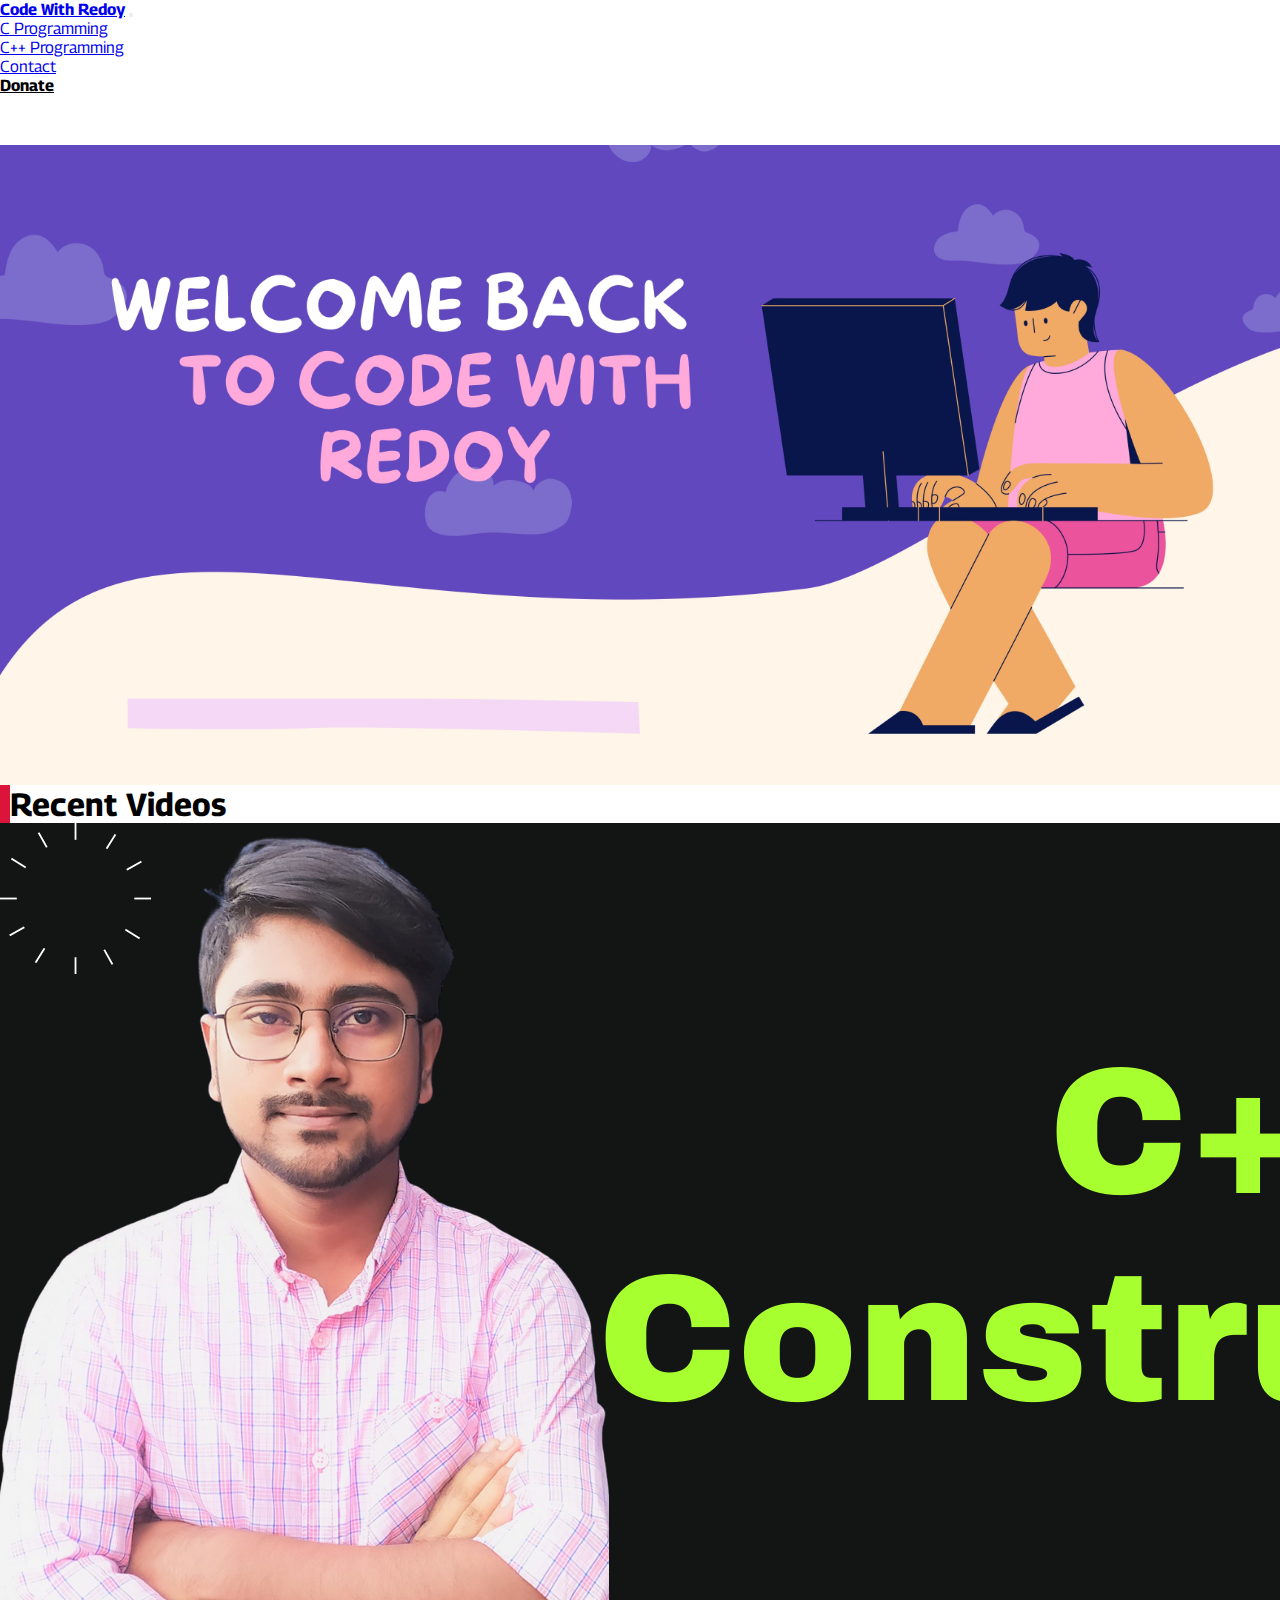
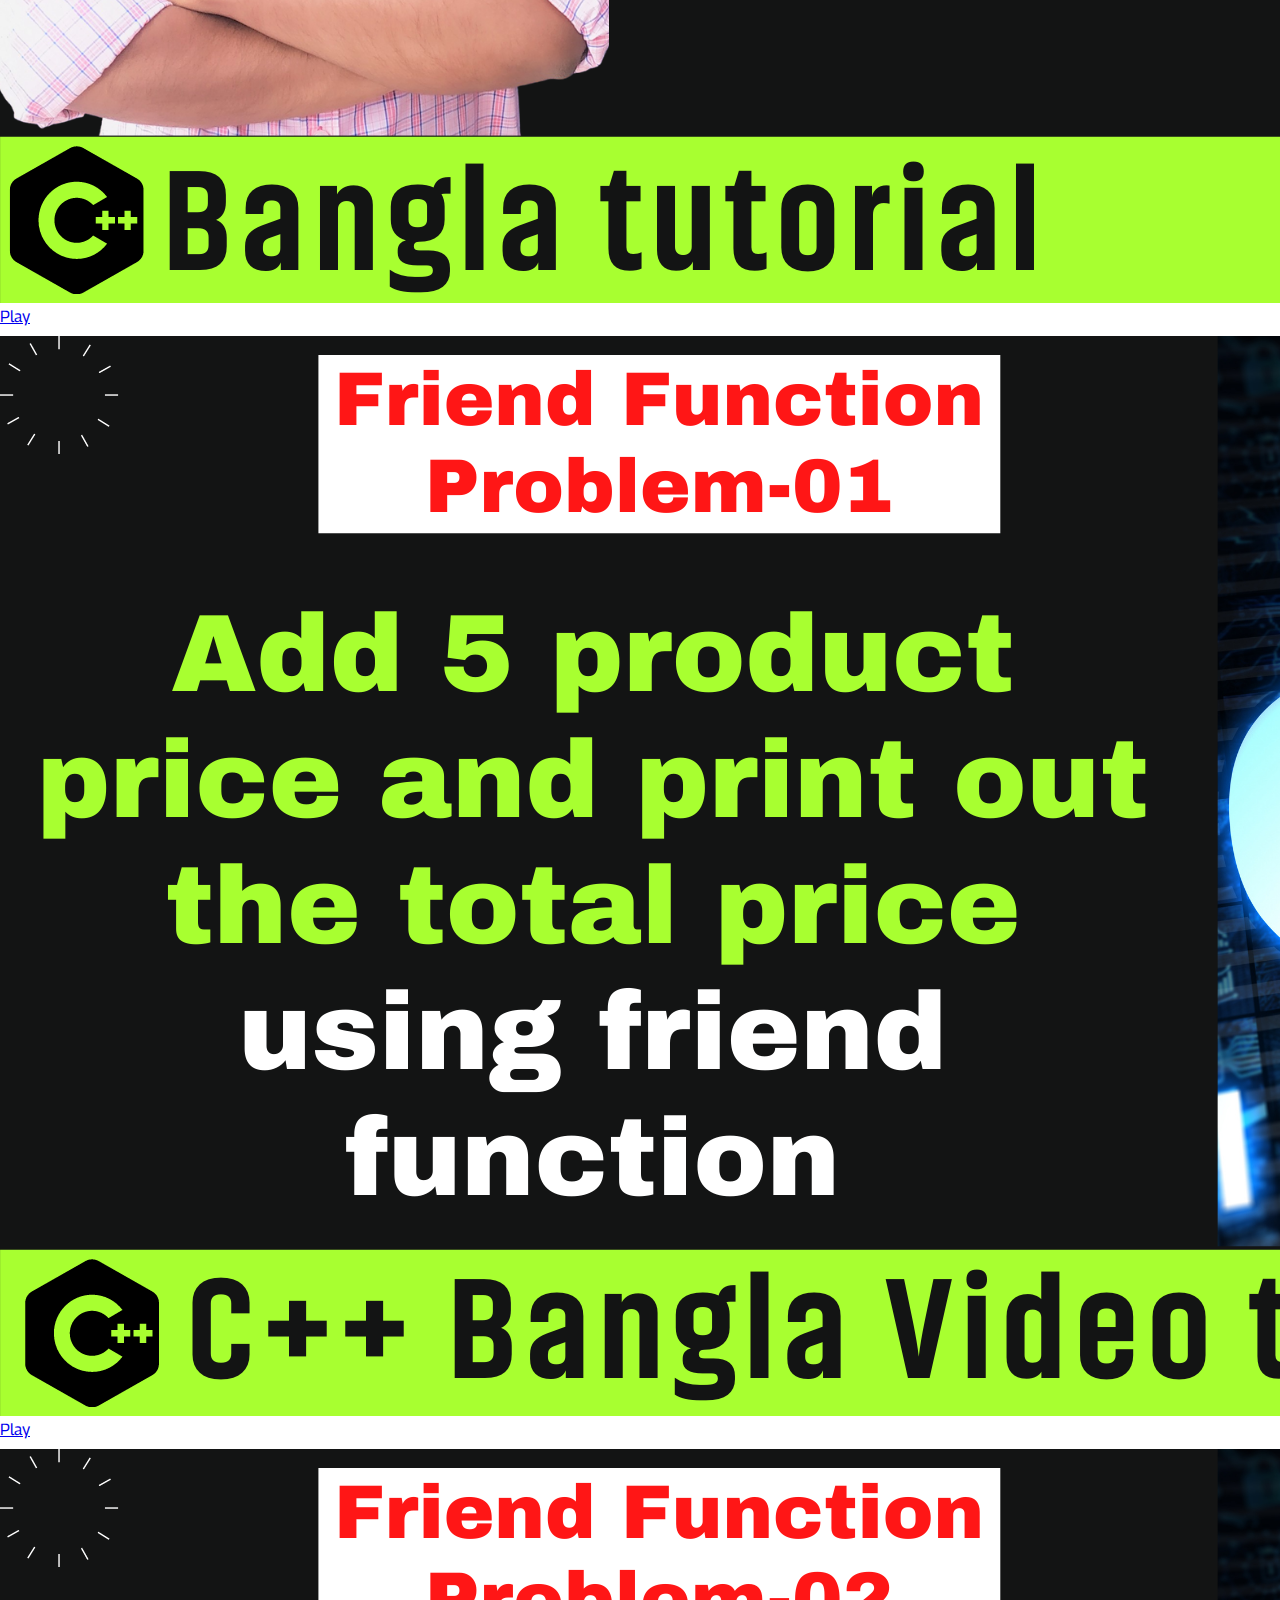
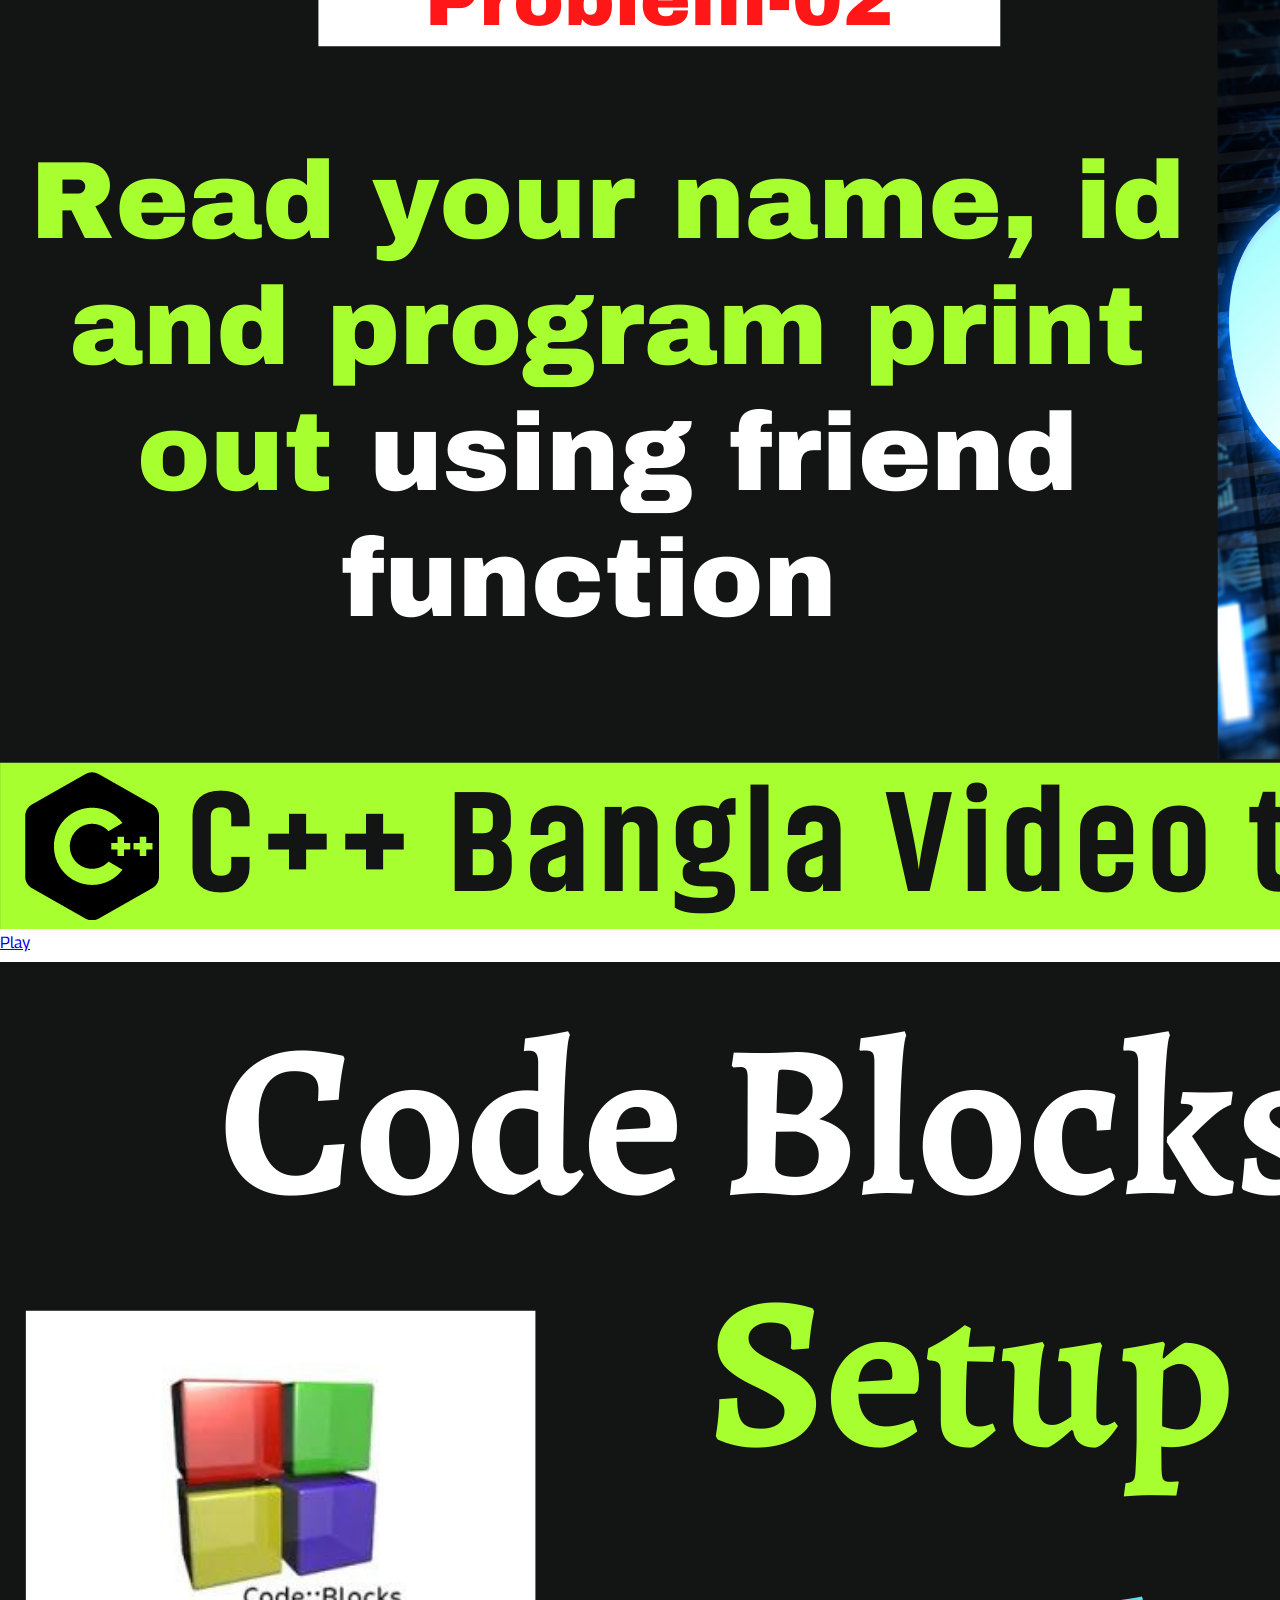
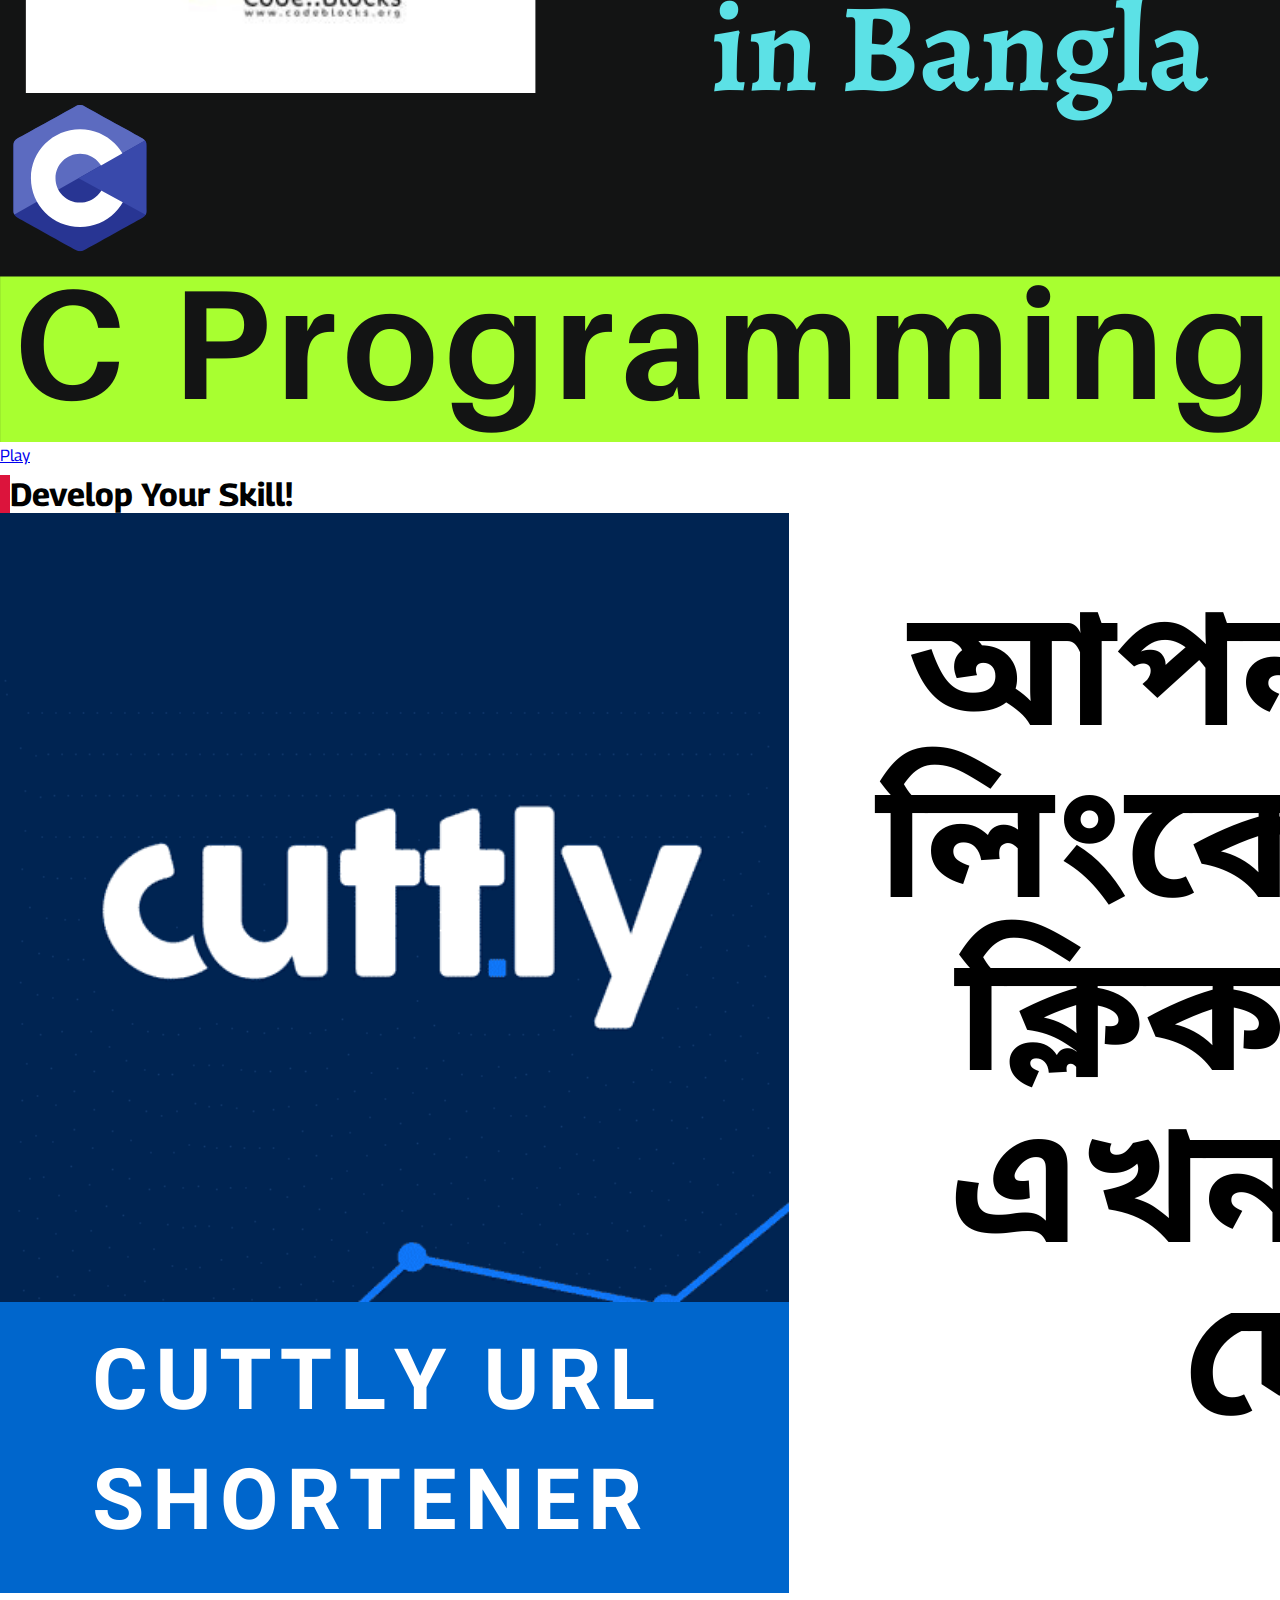
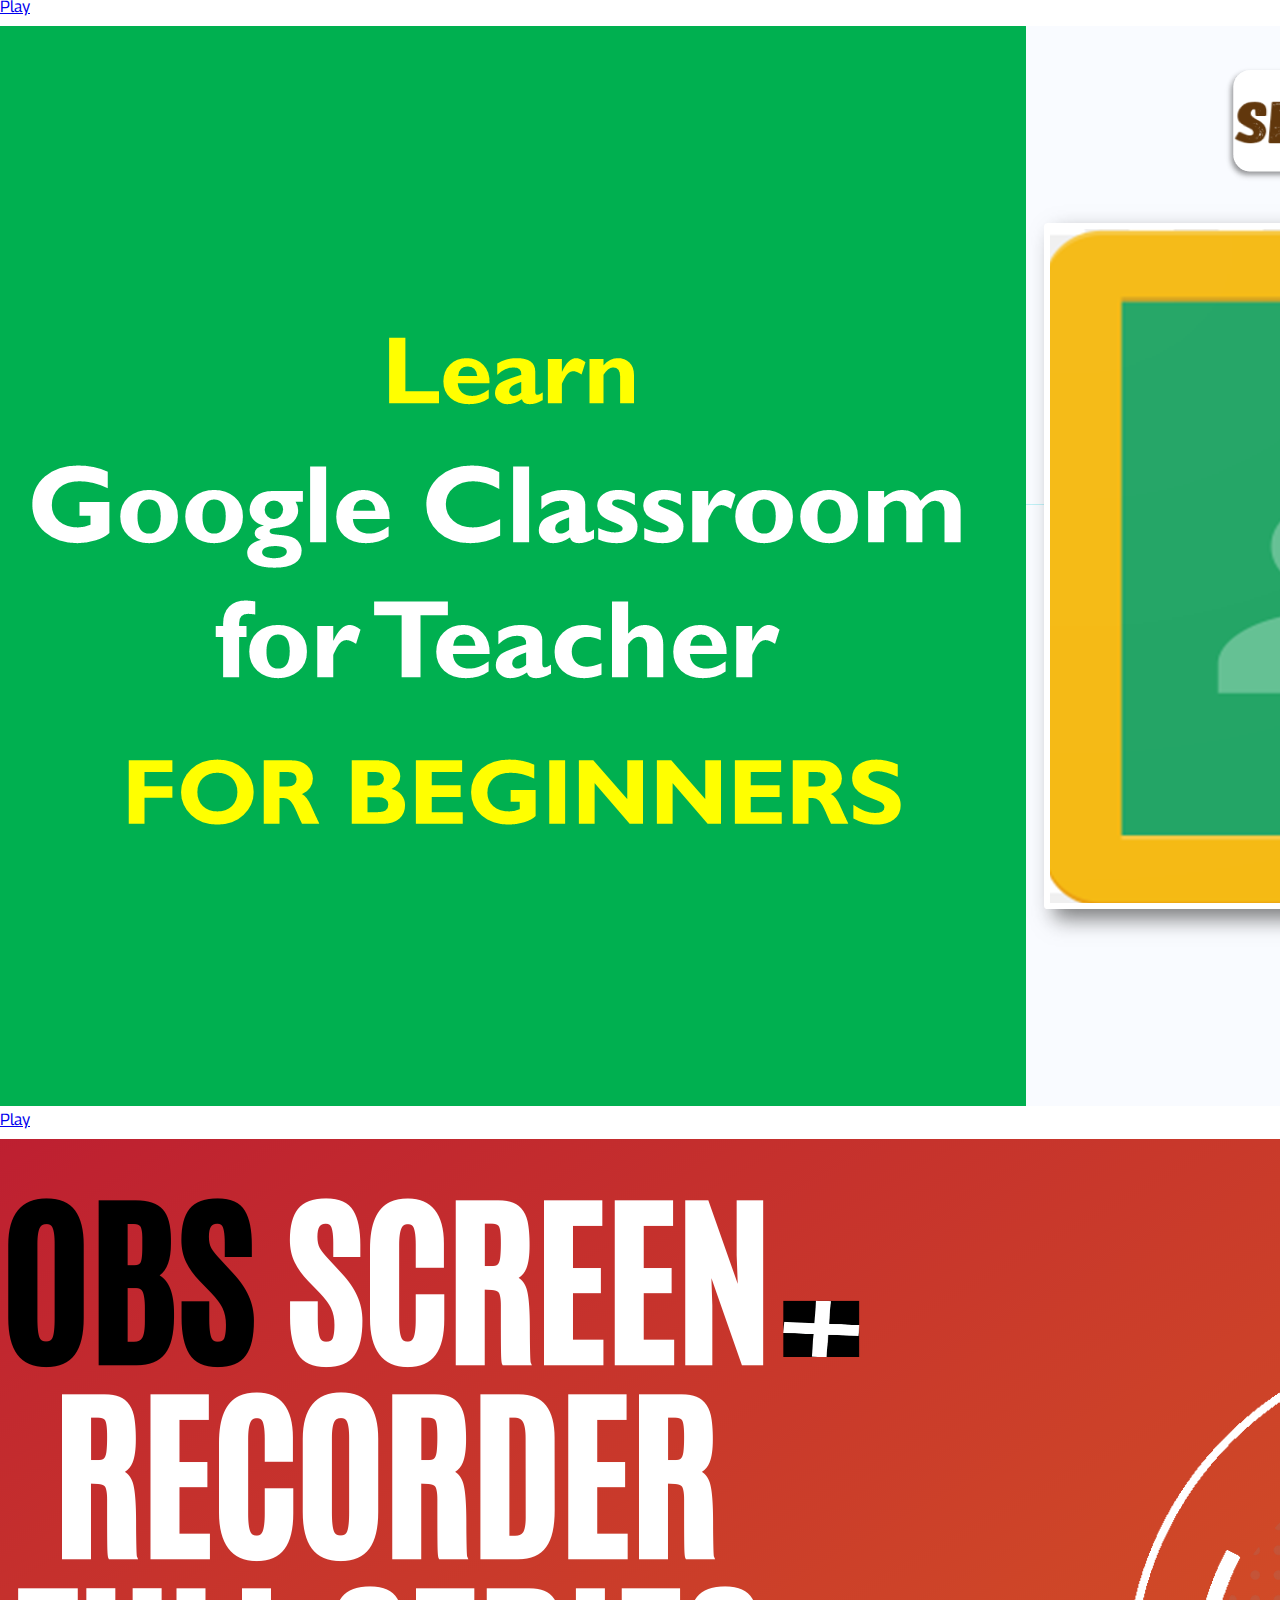
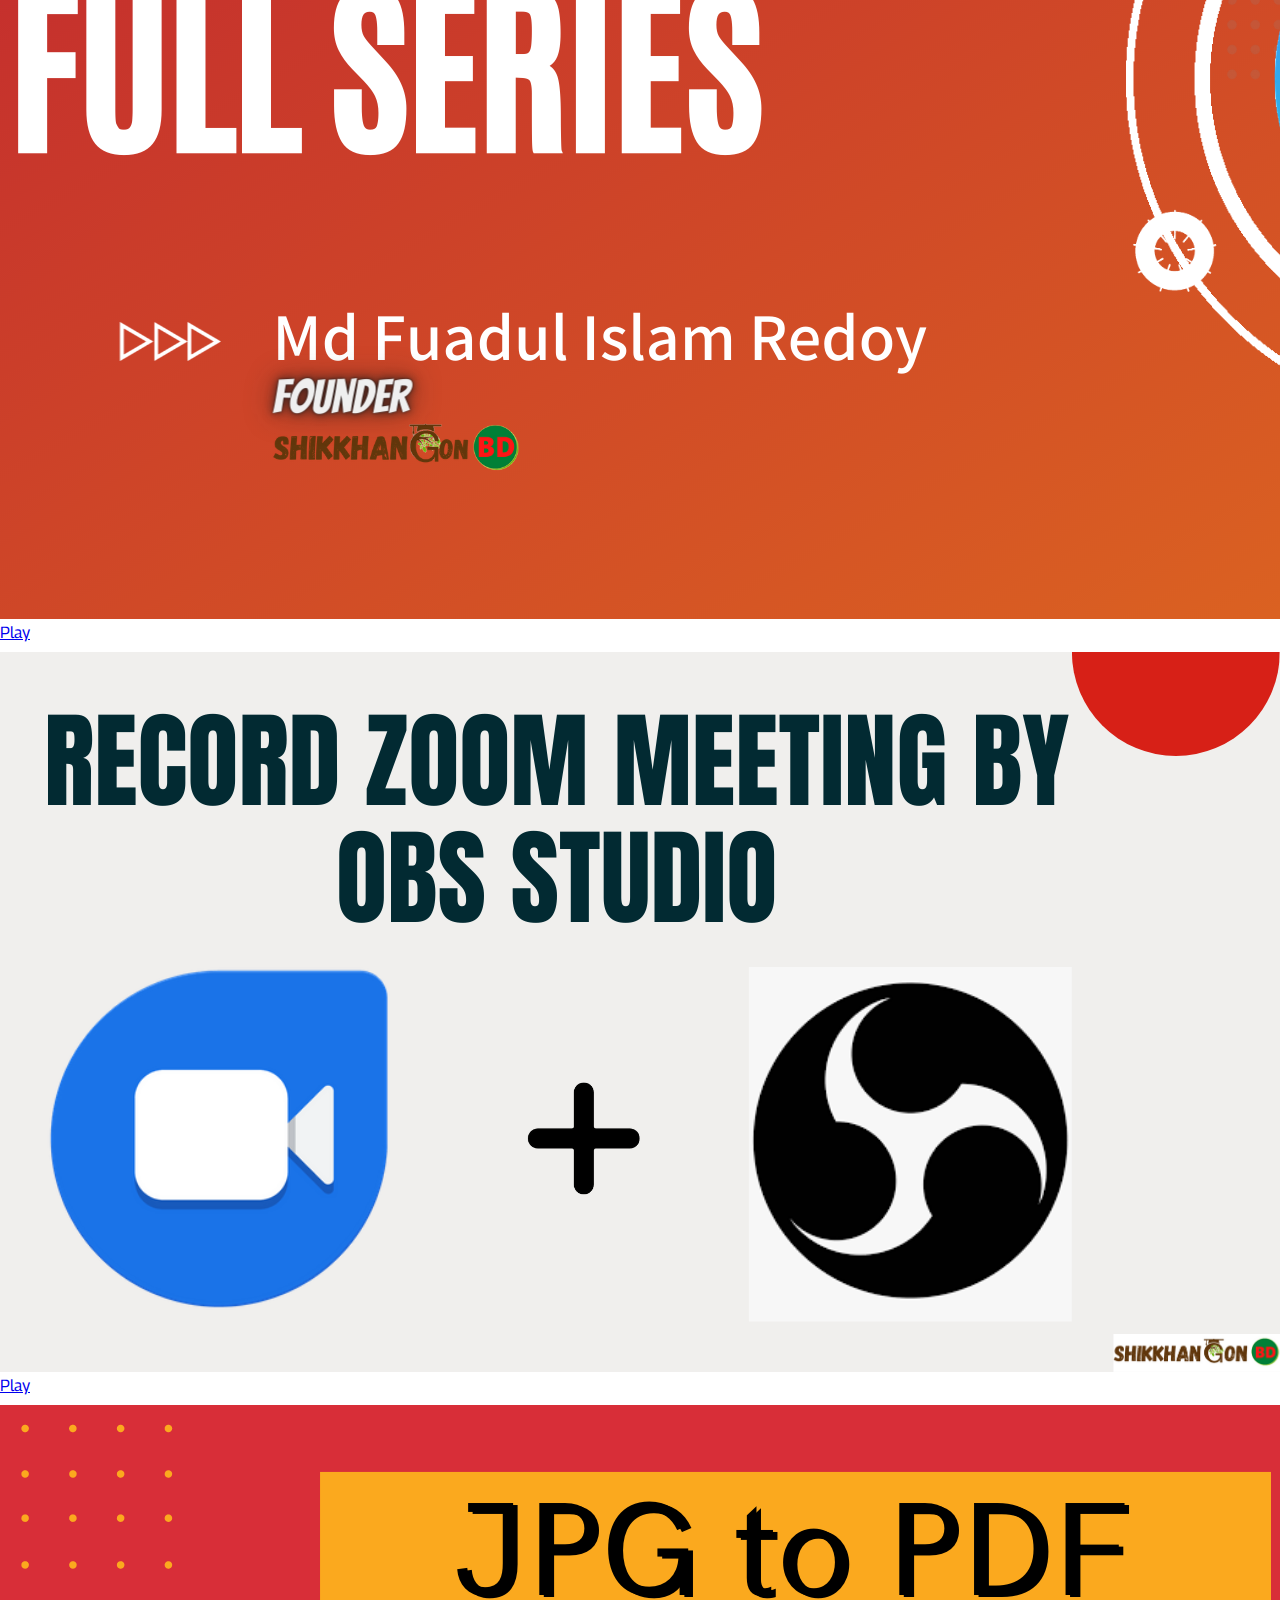
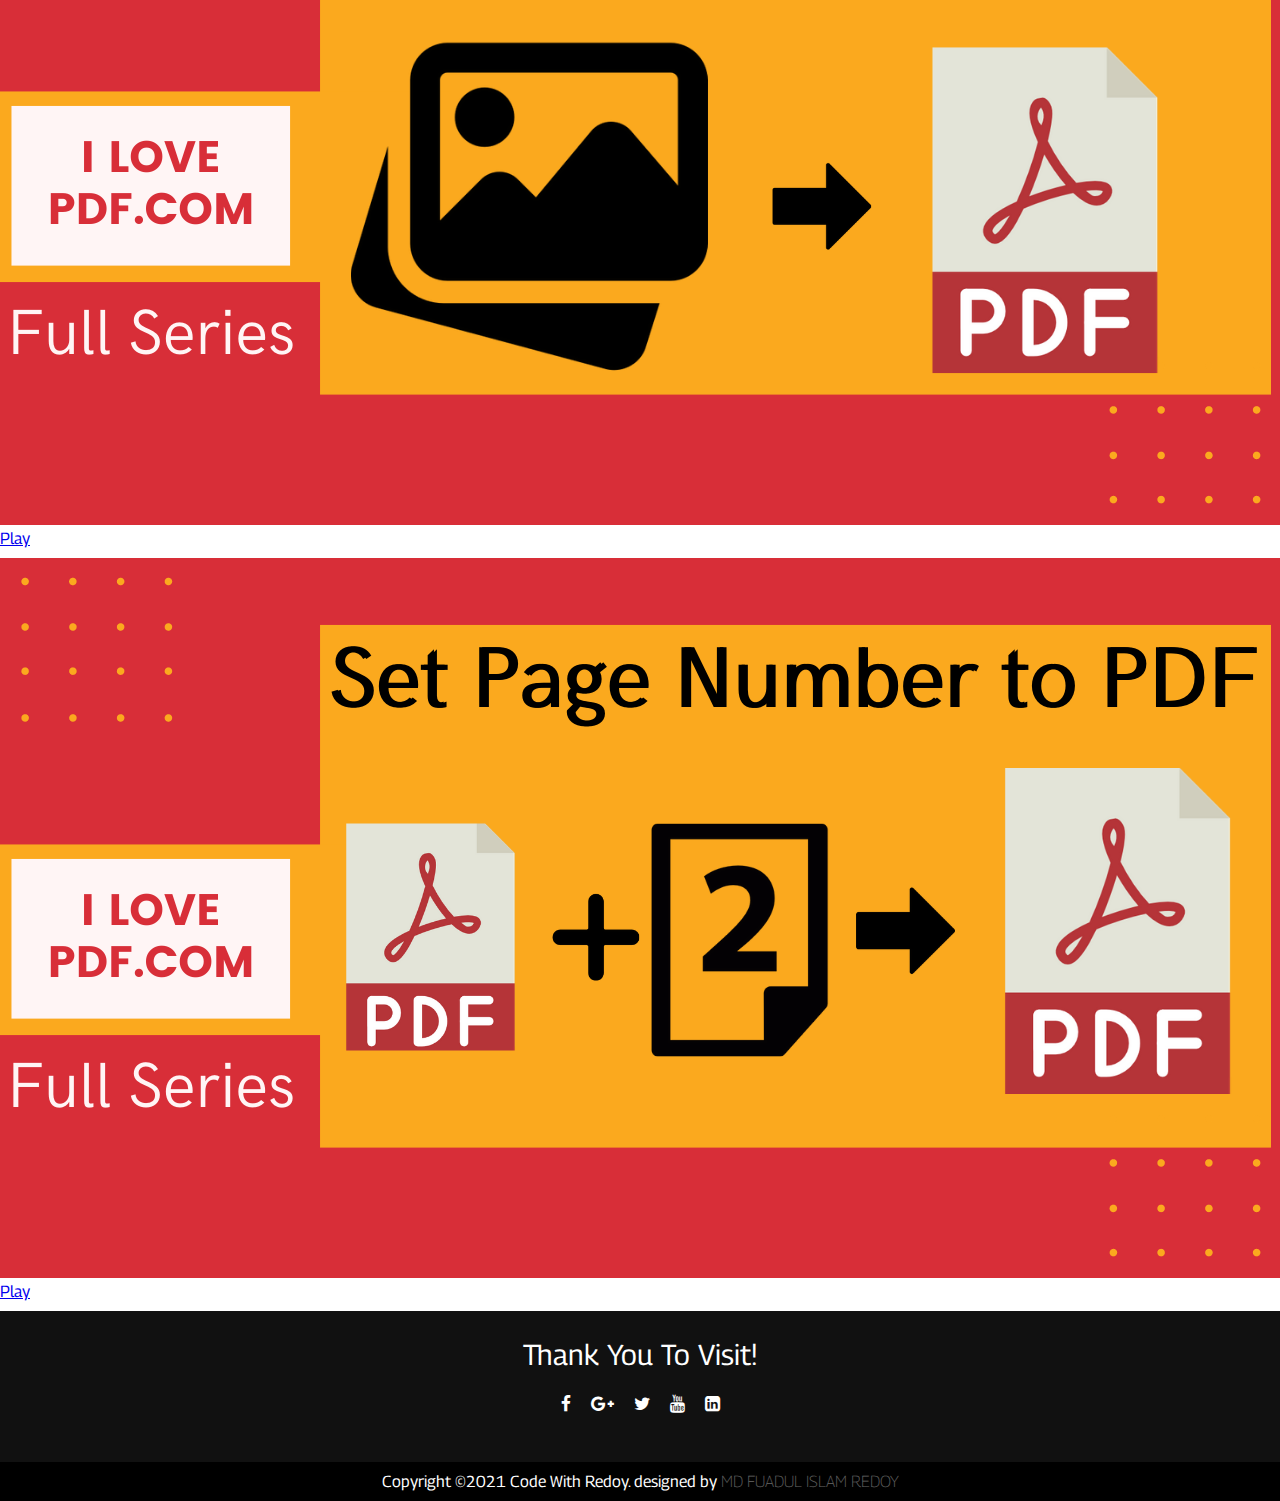
<file: index.html>
<!DOCTYPE html>
<html lang="en">
<head>
    <meta charset="UTF-8">
    <meta http-equiv="X-UA-Compatible" content="IE=edge">
    <meta name="viewport" content="width=device-width, initial-scale=1.0">
    <link href="https://cdn.jsdelivr.net/npm/bootstrap@5.1.0/dist/css/bootstrap.min.css" rel="stylesheet" integrity="sha384-KyZXEAg3QhqLMpG8r+8fhAXLRk2vvoC2f3B09zVXn8CA5QIVfZOJ3BCsw2P0p/We" crossorigin="anonymous">
    <!-- Google font -->
    <link rel="preconnect" href="https://fonts.googleapis.com">
    <link rel="preconnect" href="https://fonts.gstatic.com" crossorigin>
    <link href="https://fonts.googleapis.com/css2?family=Georama:ital,wght@0,300;1,400&display=swap" rel="stylesheet">
    <!-- STYLE -->
    <link rel="stylesheet" href="style.css">
    <!-- FONT AWESOME -->
    <link rel="stylesheet" href="https://stackpath.bootstrapcdn.com/font-awesome/4.7.0/css/font-awesome.min.css">
    <title>Code With Redoy</title>
</head>
<body>
    <nav class="navbar fixed-top navbar-expand-lg navbar-dark bg-dark">
        <div class="container">
            <a href="index.html" class="navbar-brand" style="font-weight: bold;">Code With Redoy</a>
            <button class="navbar-toggler" type="button" data-bs-toggle="collapse" data-bs-target="#navbarSupportedContent" aria-controls="navbarSupportedContent" aria-expanded="false" aria-label="Toggle navigation">
                <span class="navbar-toggler-icon"></span>
            </button>
            <div class="collapse navbar-collapse" id="navbarSupportedContent">
                <div class="mx-auto"></div>
                <ul class="navbar-nav ">
                    <li class="nav-item">
                      <a class="nav-link text-white" href="c.html">C Programming</a>
                    </li>
                    <li class="nav-item">
                        <a class="nav-link text-white" href="cpp.html">C++ Programming</a>
                    </li>
                    <!-- <li class="nav-item">
                        <a class="nav-link text-white" href="#">Blog</a>
                    </li> -->
                    <li class="nav-item">
                        <a class="nav-link text-white" href="contact.html">Contact</a>
                    </li>
                    <!-- <li class="nav-item">
                        <a class="nav-link text-white" href="#">Register</a>
                    </li> -->
                    <li class="nav-item">
                        <a id="donate" class="nav-link" href="donate.html">Donate</a>
                    </li>
                </ul>
            </div>
        </div>
    </nav>

    <div class="banner-image"></div>

    <section class="mt-5">
        <div class="container">
            <h1 class="border-left">Recent Videos</h1>
            <div class="row">
                <div class="col-sm-12 col-md-auto col-lg-auto">
                    <div class="card text-center" style="width: 16rem;">
                        <img src="assets/c/Constructors.png" class="card-img-top" alt="Constructors">
                        <div class="card-body">
                          <!-- <h5 class="card-title">Card title</h5>
                          <p class="card-text">Some quick example text to build on the card title and make up the bulk of the card's content.</p> -->
                          
                          <a href="https://youtu.be/Jf8RN5c78jE" target="blank" class="btn btn-outline-primary">Play</a>
                        </div>
                      </div>
                </div>
                <div class="col-sm-12 col-md-auto col-lg-auto">
                    <div class="card text-center" style="width: 16rem;">
                        <img src="assets/c/friend-01.png" class="card-img-top" alt="friend function problem-01">
                        <div class="card-body">
                          <!-- <h5 class="card-title">Card title</h5>
                          <p class="card-text">Some quick example text to build on the card title and make up the bulk of the card's content.</p> -->
                          <a href="https://youtu.be/JL0yeuJBvjw" target="blank" class="btn btn-outline-primary">Play</a>
                        </div>
                    </div>
                </div>
                <div class="col-sm-12 col-md-auto col-lg-auto">
                    <div class="card text-center" style="width: 16rem;">
                        <img src="assets/c/friend-02.png" class="card-img-top" alt="friend function problem-02">
                        <div class="card-body">
                          <!-- <h5 class="card-title">Card title</h5>
                          <p class="card-text">Some quick example text to build on the card title and make up the bulk of the card's content.</p> -->
                          <a href="https://youtu.be/TIhCOOF6NMQ" target="blank" class="btn btn-outline-primary">Play</a>
                        </div>
                    </div>
                </div>
                <div class="col-sm-12 col-md-auto col-lg-auto">
                    <div class="card text-center" style="width: 16rem;">
                        <img src="assets/c/ide.png" class="card-img-top" alt="Code Blocks IDE Setup">
                        <div class="card-body">
                          <!-- <h5 class="card-title">Card title</h5>
                          <p class="card-text">Some quick example text to build on the card title and make up the bulk of the card's content.</p> -->
                          <a href="https://youtu.be/N_PzDi17f20" target="blank" class="btn btn-outline-primary">Play</a>
                        </div>
                    </div>
                </div>
            </div>
        </div>
    </section>

    <section class="mt-5">
        <div class="container">
            <h1 class="border-left">Develop Your Skill!</h1>
            <div class="row">
                <div class="col-sm-12 col-md-auto col-lg-auto">
                    <div class="card text-center" style="width: 16rem;">
                        <img src="assets/skill/cuttly.png" class="card-img-top" alt="Constructors">
                        <div class="card-body">
                          <!-- <h5 class="card-title">Card title</h5>
                          <p class="card-text">Some quick example text to build on the card title and make up the bulk of the card's content.</p> -->
                          
                          <a href="https://youtu.be/Jf8RN5c78jE" target="blank" class="btn btn-outline-primary">Play</a>
                        </div>
                      </div>
                </div>
                <div class="col-sm-12 col-md-auto col-lg-auto">
                    <div class="card text-center" style="width: 16rem;">
                        <img src="assets/skill/classroom.png" class="card-img-top" alt="friend function problem-01">
                        <div class="card-body">
                          <!-- <h5 class="card-title">Card title</h5>
                          <p class="card-text">Some quick example text to build on the card title and make up the bulk of the card's content.</p> -->
                          <a href="https://youtu.be/JL0yeuJBvjw" target="blank" class="btn btn-outline-primary">Play</a>
                        </div>
                    </div>
                </div>
                <div class="col-sm-12 col-md-auto col-lg-auto">
                    <div class="card text-center" style="width: 16rem;">
                        <img src="assets/skill/obsFull.png" class="card-img-top" alt="friend function problem-02">
                        <div class="card-body">
                          <!-- <h5 class="card-title">Card title</h5>
                          <p class="card-text">Some quick example text to build on the card title and make up the bulk of the card's content.</p> -->
                          <a href="https://youtu.be/TIhCOOF6NMQ" target="blank" class="btn btn-outline-primary">Play</a>
                        </div>
                    </div>
                </div>
                <div class="col-sm-12 col-md-auto col-lg-auto">
                    <div class="card text-center" style="width: 16rem;">
                        <img src="assets/skill/zommWithObs.png" class="card-img-top" alt="Code Blocks IDE Setup">
                        <div class="card-body">
                          <!-- <h5 class="card-title">Card title</h5>
                          <p class="card-text">Some quick example text to build on the card title and make up the bulk of the card's content.</p> -->
                          <a href="https://youtu.be/N_PzDi17f20" target="blank" class="btn btn-outline-primary">Play</a>
                        </div>
                    </div>
                </div>
                <div class="col-sm-12 col-md-auto col-lg-auto">
                    <div class="card text-center" style="width: 16rem;">
                        <img src="assets/skill/jpgtopdf.png" class="card-img-top" alt="Code Blocks IDE Setup">
                        <div class="card-body">
                          <!-- <h5 class="card-title">Card title</h5>
                          <p class="card-text">Some quick example text to build on the card title and make up the bulk of the card's content.</p> -->
                          <a href="https://youtu.be/N_PzDi17f20" target="blank" class="btn btn-outline-primary">Play</a>
                        </div>
                    </div>
                </div>
                <div class="col-sm-12 col-md-auto col-lg-auto">
                    <div class="card text-center" style="width: 16rem;">
                        <img src="assets/skill/setPageNumbers.png" class="card-img-top" alt="Code Blocks IDE Setup">
                        <div class="card-body">
                          <!-- <h5 class="card-title">Card title</h5>
                          <p class="card-text">Some quick example text to build on the card title and make up the bulk of the card's content.</p> -->
                          <a href="https://youtu.be/N_PzDi17f20" target="blank" class="btn btn-outline-primary">Play</a>
                        </div>
                    </div>
                </div>
            </div>
        </div>
    </section>



    
    <!-- Footer -->
    <footer>
        <div class="footer-content">
            <h3>Thank You to visit!</h3>
            <ul class="socials">
                <li><a href="#"><i class="fa fa-facebook"></i></a></li>
                <li><a href="#"><i class="fa fa-google-plus"></i></a></li>
                <li><a href="#"><i class="fa fa-twitter"></i></a></li>
                <li><a href="#"><i class="fa fa-youtube"></i></a></li>
                <li><a href="#"><i class="fa fa-linkedin-square"></i></a></li>
            </ul>
        </div>
        <div class="footer-bottom">
            <p>Copyright &copy;2021 Code With Redoy. designed by <span>Md Fuadul Islam Redoy </span></p>
        </div>
    </footer>




<script src="https://cdn.jsdelivr.net/npm/bootstrap@5.1.0/dist/js/bootstrap.bundle.min.js" integrity="sha384-U1DAWAznBHeqEIlVSCgzq+c9gqGAJn5c/t99JyeKa9xxaYpSvHU5awsuZVVFIhvj" crossorigin="anonymous"></script>
</body>
</html>
</file>
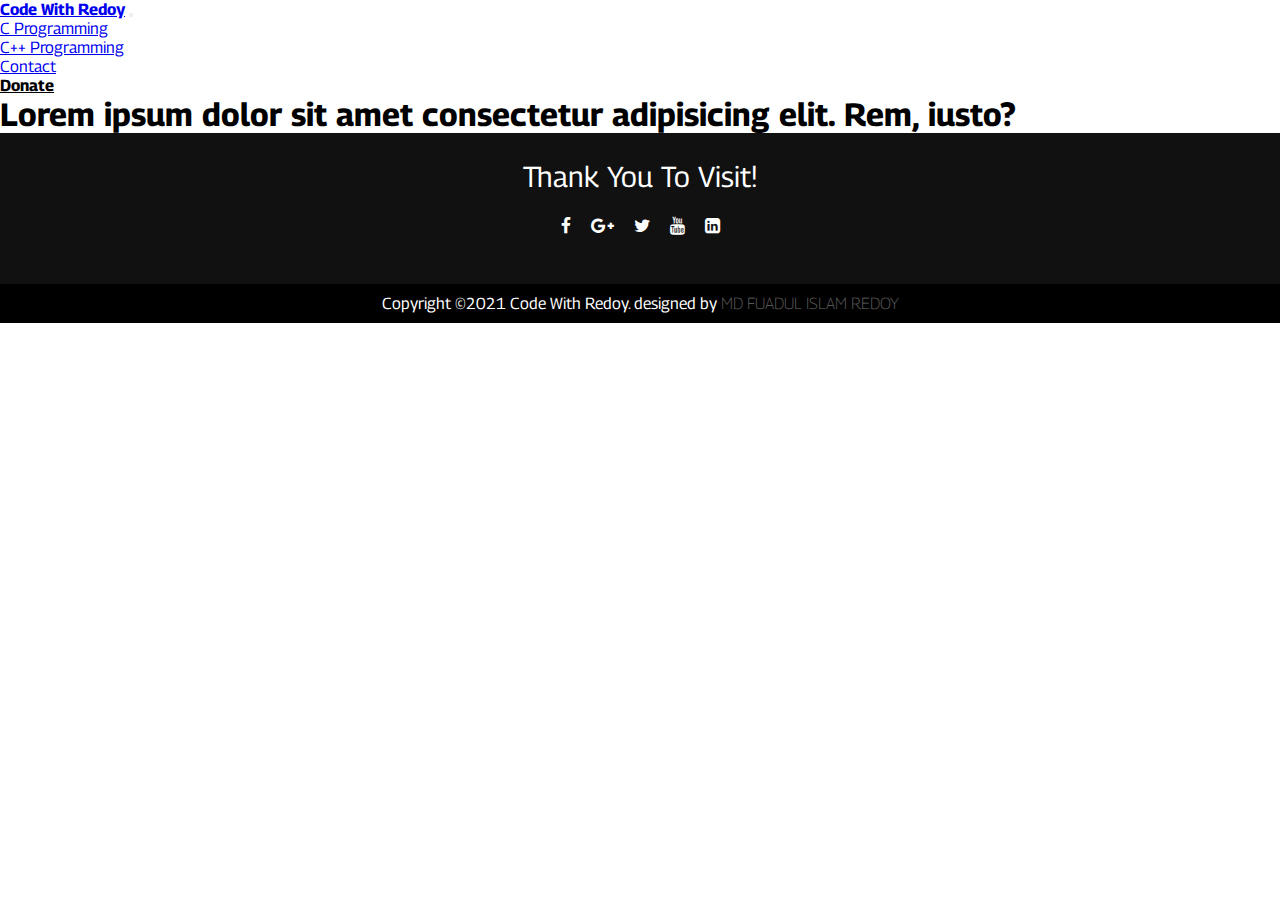
<file: c.html>
<!DOCTYPE html>
<html lang="en">
<head>
    <meta charset="UTF-8">
    <meta http-equiv="X-UA-Compatible" content="IE=edge">
    <meta name="viewport" content="width=device-width, initial-scale=1.0">
    <link href="https://cdn.jsdelivr.net/npm/bootstrap@5.1.0/dist/css/bootstrap.min.css" rel="stylesheet" integrity="sha384-KyZXEAg3QhqLMpG8r+8fhAXLRk2vvoC2f3B09zVXn8CA5QIVfZOJ3BCsw2P0p/We" crossorigin="anonymous">
    <!-- Google font -->
    <link rel="preconnect" href="https://fonts.googleapis.com">
    <link rel="preconnect" href="https://fonts.gstatic.com" crossorigin>
    <link href="https://fonts.googleapis.com/css2?family=Georama:ital,wght@0,300;1,400&display=swap" rel="stylesheet">
    <!-- STYLE -->
    <link rel="stylesheet" href="style.css">
    <!-- FONT AWESOME -->
    <link rel="stylesheet" href="https://stackpath.bootstrapcdn.com/font-awesome/4.7.0/css/font-awesome.min.css">
    <title>C Programming</title>
</head>
<body>
    <nav class="navbar fixed-top navbar-expand-lg navbar-dark bg-dark">
        <div class="container">
            <a href="index.html" class="navbar-brand" style="font-weight: bold;">Code With Redoy</a>
            <button class="navbar-toggler" type="button" data-bs-toggle="collapse" data-bs-target="#navbarSupportedContent" aria-controls="navbarSupportedContent" aria-expanded="false" aria-label="Toggle navigation">
                <span class="navbar-toggler-icon"></span>
            </button>
            <div class="collapse navbar-collapse" id="navbarSupportedContent">
                <div class="mx-auto"></div>
                <ul class="navbar-nav ">
                    <li class="nav-item">
                      <a class="nav-link text-white" href="c.html">C Programming</a>
                    </li>
                    <li class="nav-item">
                        <a class="nav-link text-white" href="cpp.html">C++ Programming</a>
                    </li>
                    <!-- <li class="nav-item">
                        <a class="nav-link text-white" href="#">Blog</a>
                    </li> -->
                    <li class="nav-item">
                        <a class="nav-link text-white" href="contact.html">Contact</a>
                    </li>
                    <!-- <li class="nav-item">
                        <a class="nav-link text-white" href="#">Register</a>
                    </li> -->
                    <li class="nav-item">
                        <a id="donate" class="nav-link" href="donate.html">Donate</a>
                    </li>
                </ul>
            </div>
        </div>
    </nav>

    <div class="container">
        
    </div>

    <h1>Lorem ipsum dolor sit amet consectetur adipisicing elit. Rem, iusto?</h1>
















    <!-- Footer -->
    <footer>
        <div class="footer-content">
            <h3>Thank You to visit!</h3>
            <ul class="socials">
                <li><a href="#"><i class="fa fa-facebook"></i></a></li>
                <li><a href="#"><i class="fa fa-google-plus"></i></a></li>
                <li><a href="#"><i class="fa fa-twitter"></i></a></li>
                <li><a href="#"><i class="fa fa-youtube"></i></a></li>
                <li><a href="#"><i class="fa fa-linkedin-square"></i></a></li>
            </ul>
        </div>
        <div class="footer-bottom">
            <p>Copyright &copy;2021 Code With Redoy. designed by <span>Md Fuadul Islam Redoy </span></p>
        </div>
    </footer>

    <script src="https://cdn.jsdelivr.net/npm/bootstrap@5.1.0/dist/js/bootstrap.bundle.min.js" integrity="sha384-U1DAWAznBHeqEIlVSCgzq+c9gqGAJn5c/t99JyeKa9xxaYpSvHU5awsuZVVFIhvj" crossorigin="anonymous"></script>
</body>
</html>
</file>
<file: style.css>
*{
    margin: 0px;
    padding: 0px;
    box-sizing: border-box;
    font-family: 'Georama', sans-serif;
}
.banner-image{
    background-image: url('assets/banner.jpg');
    background-repeat: no-repeat;
    background-size: cover;
    height: 50vw;
    width: auto;
    margin-top: 50px;
}
#donate{
    background-color: white;
    color: black;
    font-size: medium;
    font-weight: bold;
    border-radius: 5px;
}
#donate:hover{
    text-decoration-line: underline;
}

/* FOOTER */
footer{
    background: #111;
    height: auto;
    width: 100vw;
    padding-top: 20px;
    color: #fff;
}

.footer-content{
    display: flex;
    align-items: center;
    justify-content: center;
    flex-direction: column;
    text-align: center;
}
.footer-content h3{
    font-size: 1.8rem;
    font-weight: 400;
    text-transform: capitalize;
    line-height: 3rem;
}
.footer-content p{
    max-width: 500px;
    margin: 10px auto;
    line-height: 28px;
    font-size: 14px;
}
.socials{
    list-style: none;
    display: flex;
    align-items: center;
    justify-content: center;
    margin: 1rem 0 3rem 0;
}
.socials li{
    margin: 0 10px;
}
.socials a{
    text-decoration: none;
    color: #fff;
}
.socials a i{
    font-size: 1.1rem;
    transition: color .4s ease;
}
.socials a:hover i{
    color: aqua;
}

.footer-bottom{
    background: #000;
    width: 100vw;
    padding: 10px 0;
    text-align: center;
}
.footer-bottom span{
    text-transform: uppercase;
    opacity: .4;
    font-weight: 200;
}

/* BODY OF INDEX */
.border-left{
    border-left: 10px solid crimson;
}

/* CARD */
.card{
    margin-bottom: 10px;
}
</file>
